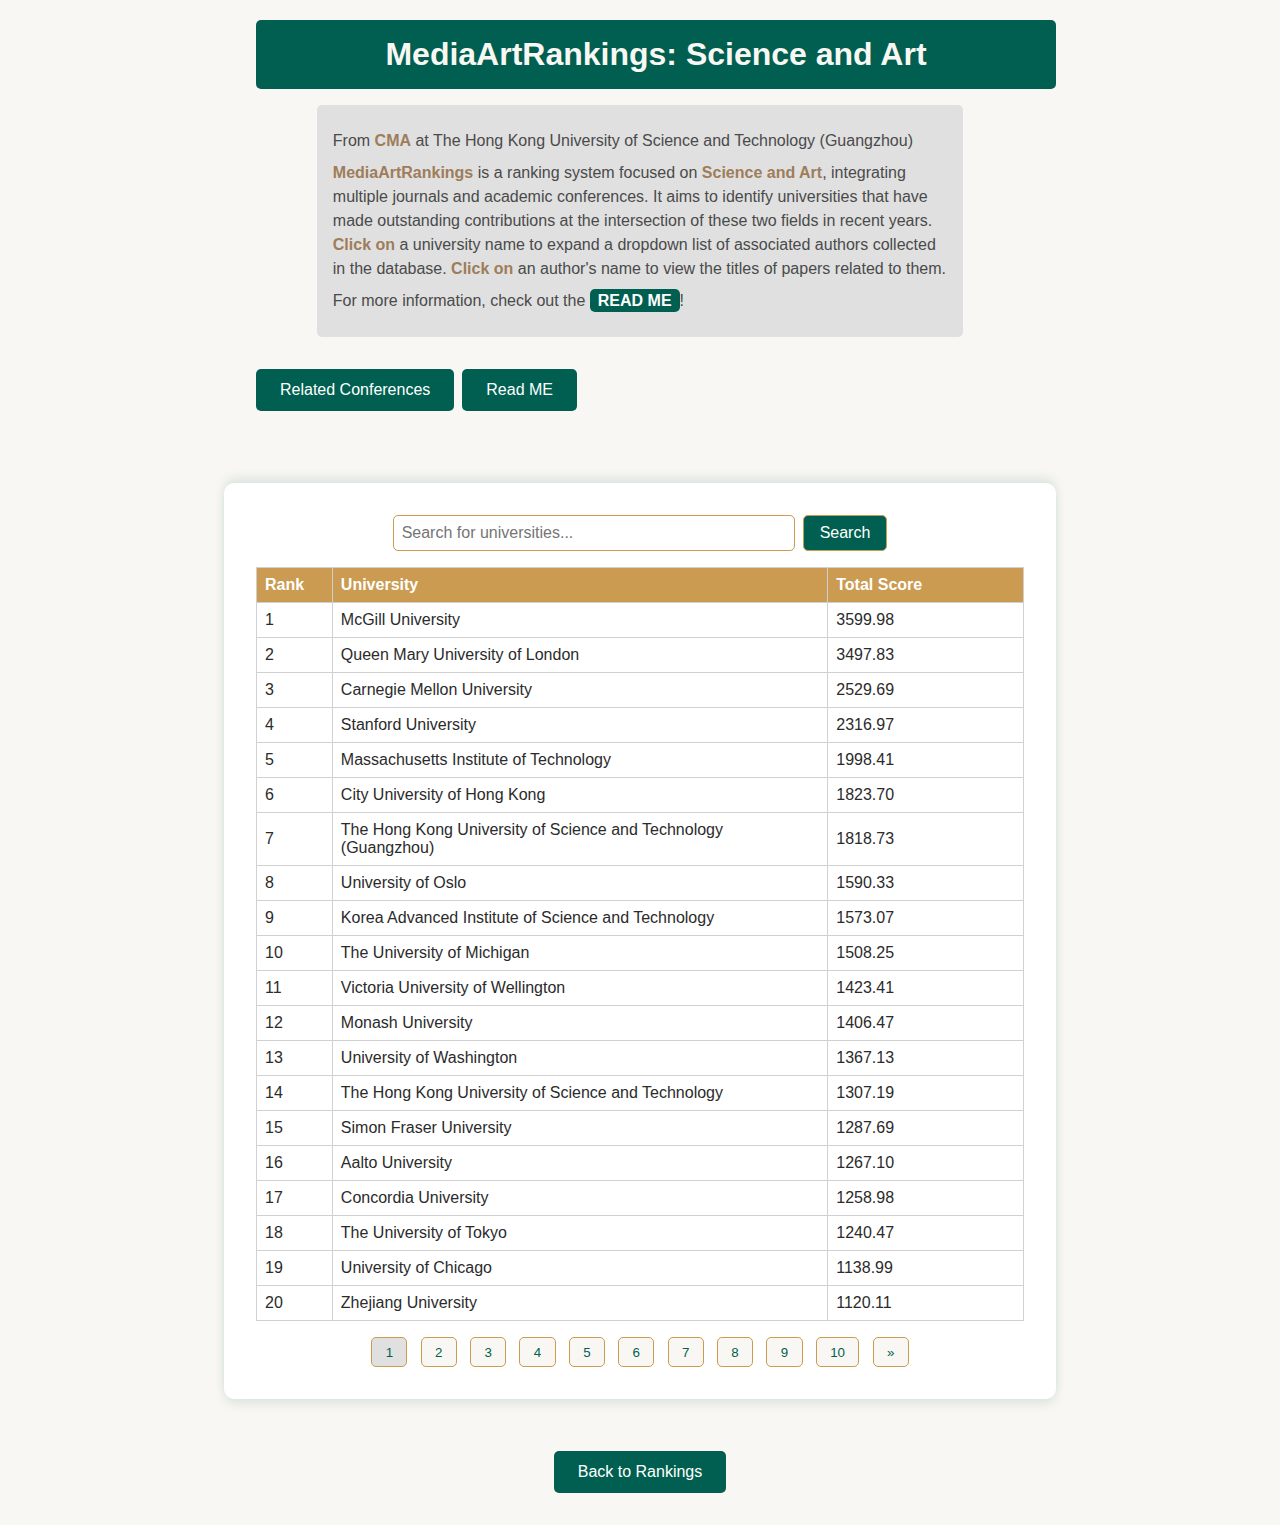
<file: index.html>
<!DOCTYPE html>
<html lang="en">
<head>
    <meta charset="UTF-8">
    <meta name="viewport" content="width=device-width, initial-scale=1.0">
    <title>Media Art Rankings</title>
    <link rel="stylesheet" href="/static/rankings/styles.css">
    <script src="/static/rankings/scripts.js" defer></script>
</head>
<body>
    <header>
        <div class="title-box">
            <h1>MediaArtRankings: Science and Art</h1>
        </div>

        <div class="info-box">
            <p>From <strong>CMA</strong> at The Hong Kong University of Science and Technology (Guangzhou)</p>
            <p>
                <strong>MediaArtRankings</strong> is a ranking system focused on <strong>Science and Art</strong>, integrating multiple journals and academic conferences.
                It aims to identify universities that have made outstanding contributions at the intersection of these two fields in recent years.
                <strong>Click on</strong> a university name to expand a dropdown list of associated authors collected in the database.
                <strong>Click on</strong> an author's name to view the titles of papers related to them.
            </p>
            <p>
                For more information, check out the <a href="read-me.html" id="read-me-link">READ ME</a>!
            </p>
        </div>
        <div class="actions">
            <button id="related-conferences" class="main-actions-button">Related Conferences</button>
            <button id="read-me" class="main-actions-button">Read ME</button>
        </div>
    </header>

    <main>
        <div id="search-section">
            <input type="text" id="search-input" placeholder="Search for universities..." />
            <button id="search-button">Search</button>
        </div>

        <section id="ranking-section">
            <table id="ranking-table">
                <thead>
                    <tr>
                        <th>Rank</th>
                        <th>University</th>
                        <th>Total Score</th>
                    </tr>
                </thead>
                <tbody id="ranking-table-body">
                    <!-- 动态内容 -->
                </tbody>
            </table>
            <div id="pagination" class="pagination"></div>
        </section>
    </main>

    <footer>
        <div class="actions">
            <a href="/" class="button back-button">Back to Rankings</a>
        </div>
    </footer>
</body>
</html>
</file>
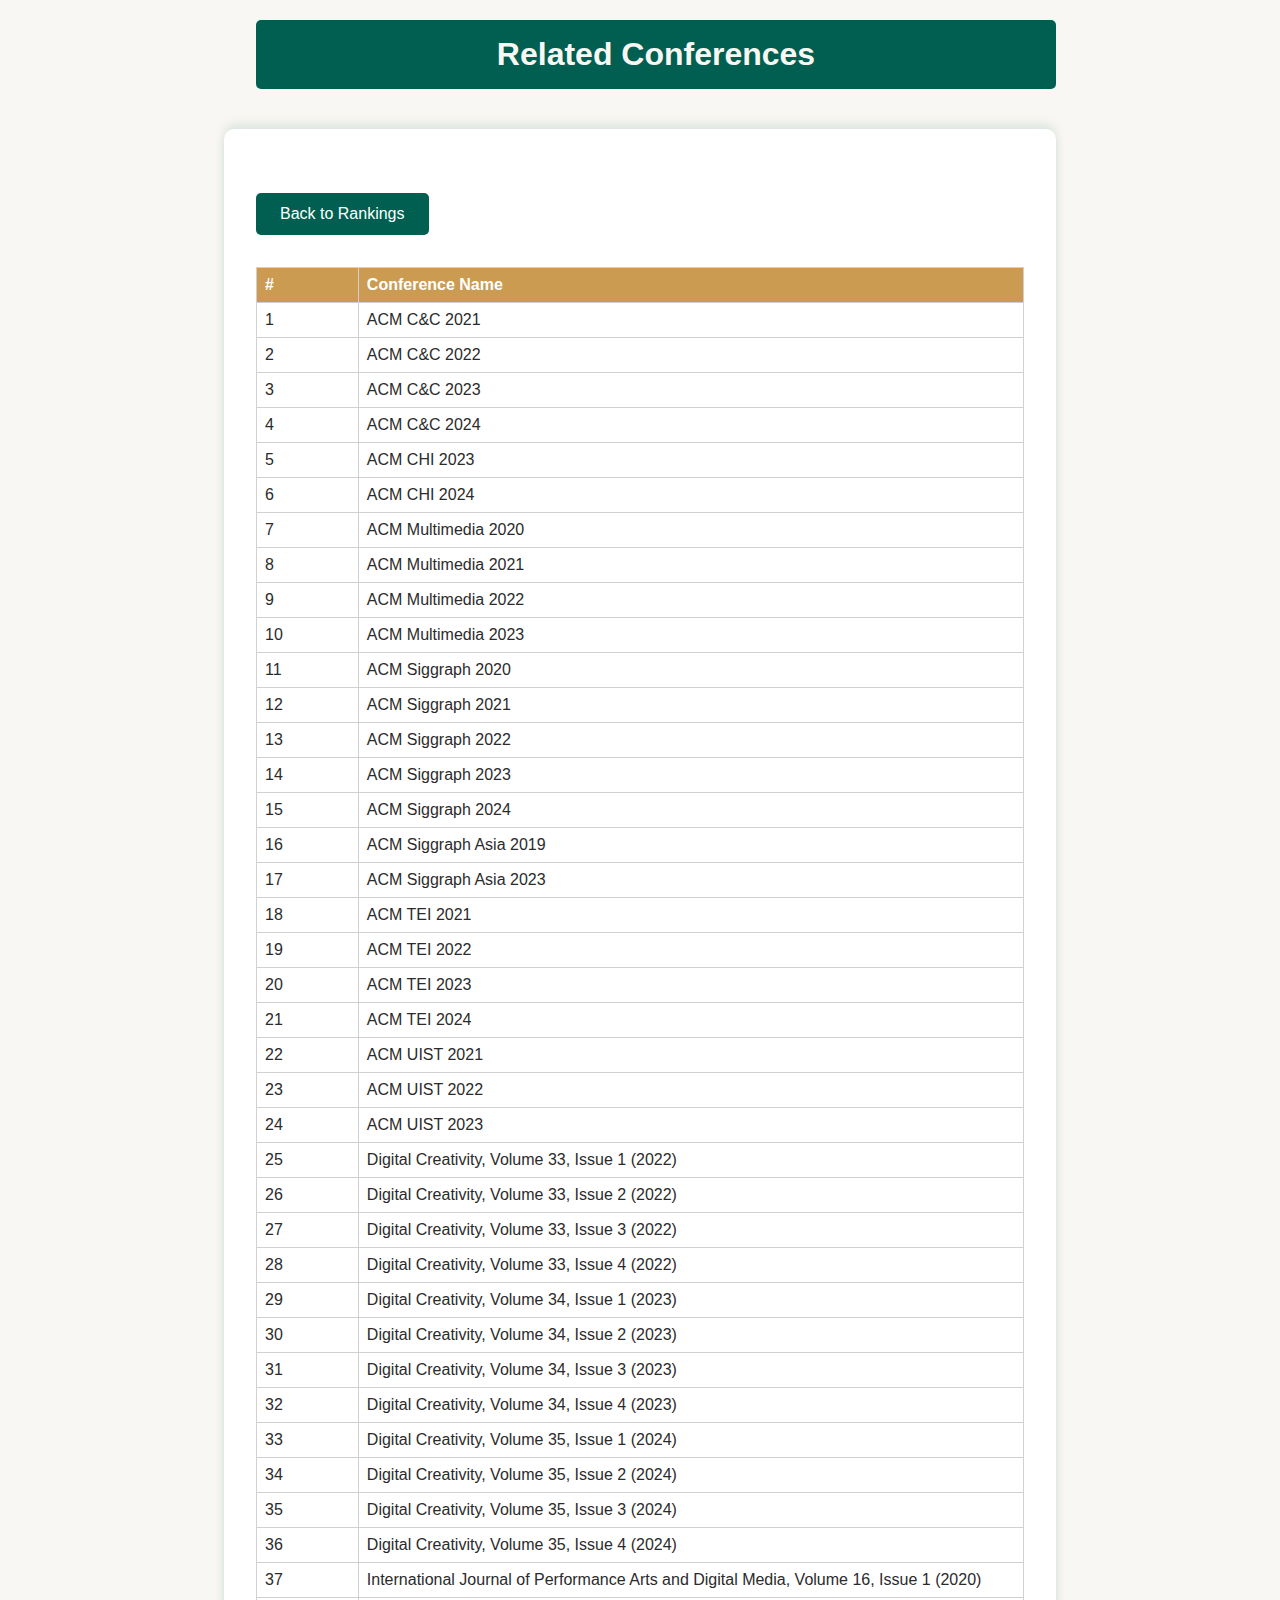
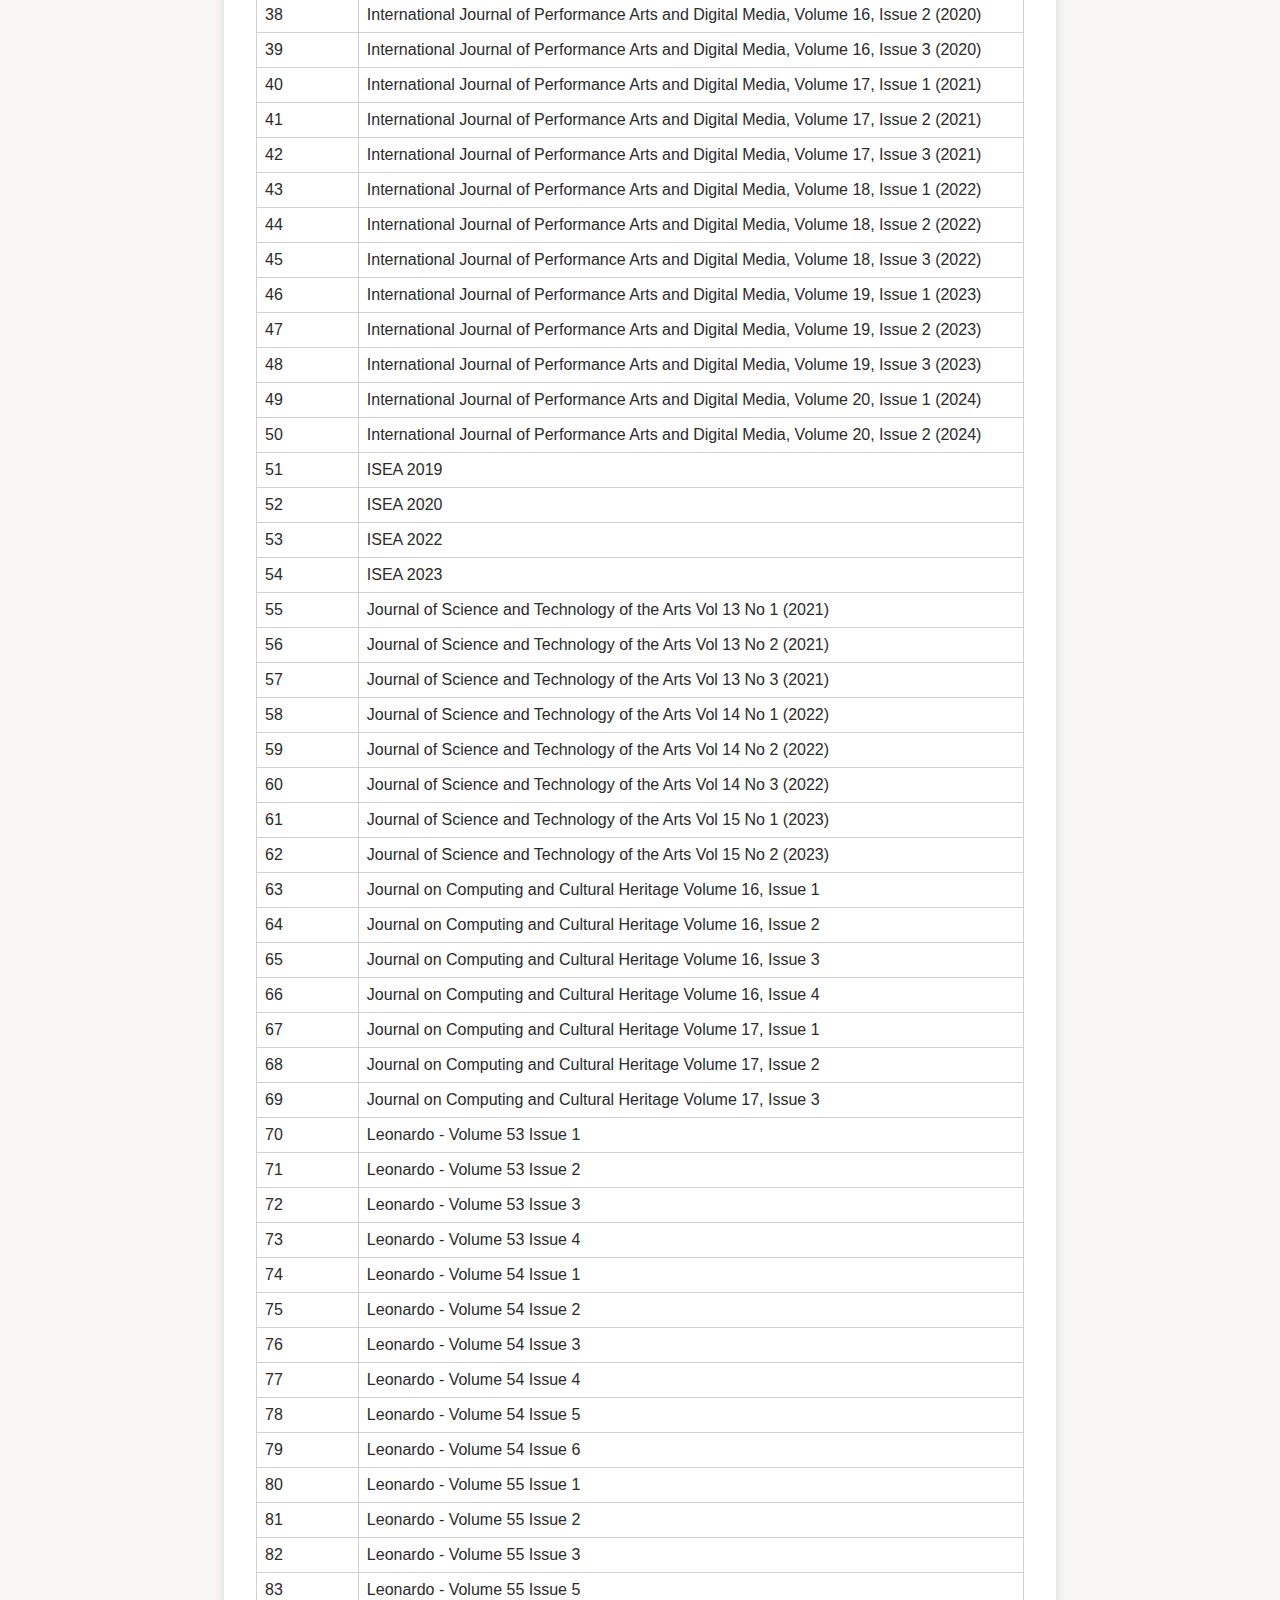
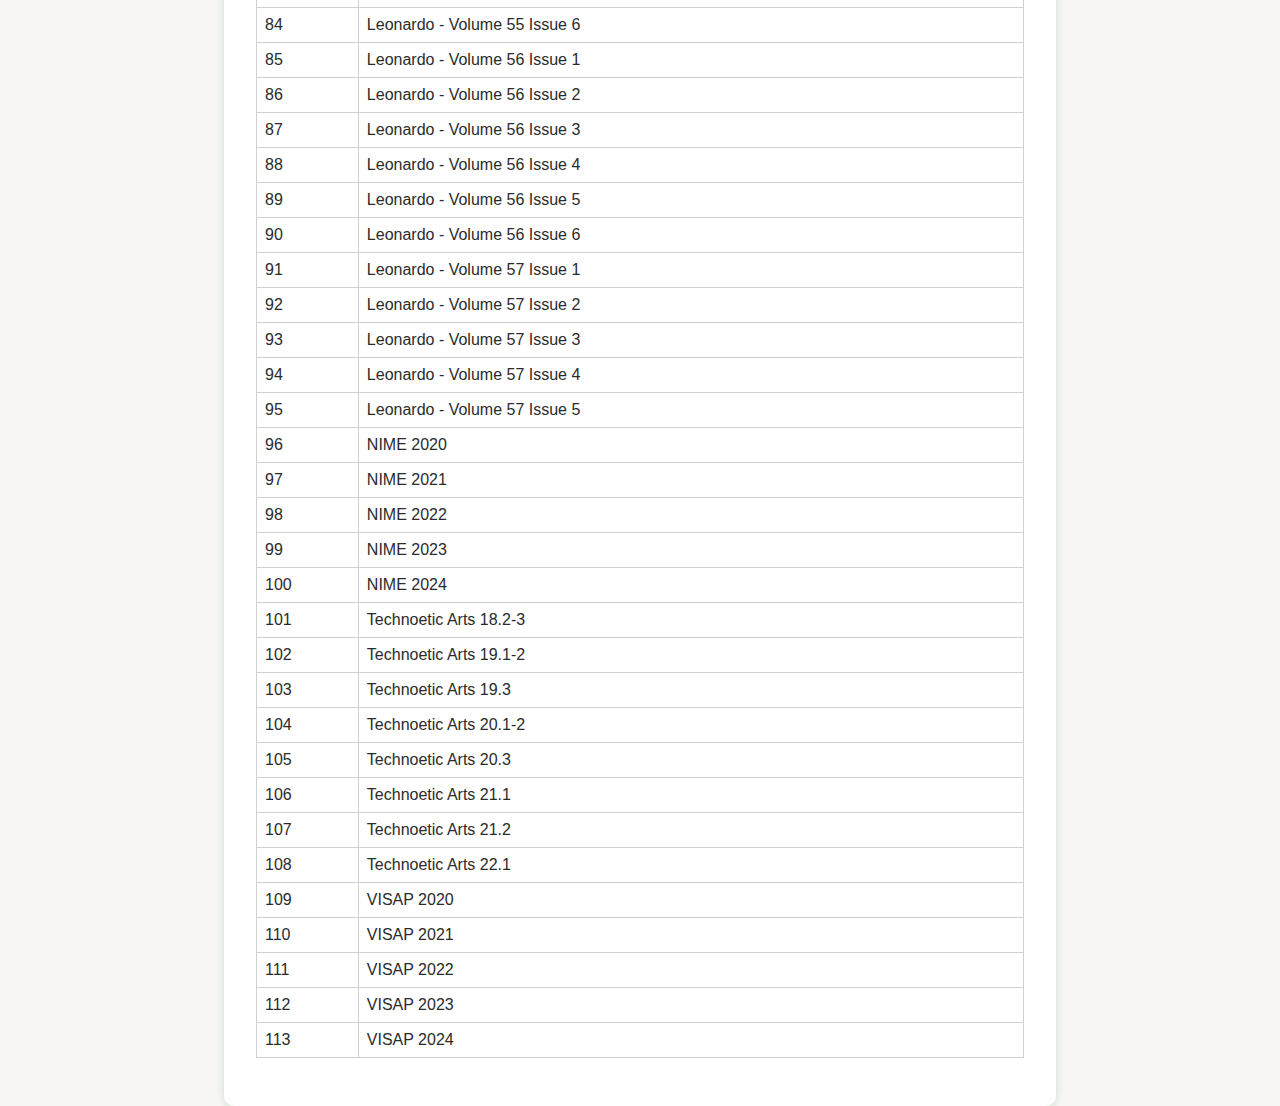
<file: related-conferences.html>
<!DOCTYPE html>
<html lang="en">
<head>
    <meta charset="UTF-8">
    <meta name="viewport" content="width=device-width, initial-scale=1.0">
    <title>Related Conferences</title>
    <link rel="stylesheet" href="/static/rankings/styles.css">
    <script src="/static/rankings/scripts.js" defer></script>
</head>
<body id="related-conferences-page"> <!-- 增加 body 的 id 属性 -->
    <header>
        <div class="title-box">
            <h1>Related Conferences</h1>
        </div>
    </header>

    <main>
        <div class="actions">
            <a href="/" class="button back-button">Back to Rankings</a>
        </div>

        <section id="conferences-section">
            <table>
                <thead>
                    <tr>
                        <th>#</th> <!-- 排名 -->
                        <th>Conference Name</th> <!-- 会议名称 -->
                    </tr>
                </thead>
                <tbody id="conference-table-body">
                    <!-- Dynamic content will be inserted here -->
                </tbody>
            </table>
        </section>
    </main>
</body>
</html>
</file>
<file: static/rankings/styles.css>
/* 全局样式 */
body {
    font-family: Arial, sans-serif;
    margin: 0;
    padding: 0;
    background-color: #F9F7F3;
    color: #2B2B2B;
    display: flex;
    flex-direction: column;
    align-items: center;
    height: 100vh;
    overflow: auto;
}

/* 页眉样式 */
header {
    width: 60%;
    text-align: center;
    margin: 20px auto;
}

/* 标题框样式 */
.title-box {
    display: flex;
    align-items: center;
    background-color: #005F50; /* 原#3A5F7D */
    padding: 1em;
    border-radius: 5px;
    width: 100%;
    position: relative;
}

.title-box h1 {
    margin: 0;
    font-size: 2em;
    font-weight: bold;
    color: #F9F7F3;
    text-align: center;
    flex: 1;
    position: relative;
}

.logo {
    width: 150px;
    height: auto;
    margin-right: 1em;
    flex-shrink: 0;
    position: relative;
}

/* 信息框样式（统一合并定义） */
.info-box {
    background-color: #E0E0E0;
    color: #4A4A4A;
    font-size: 1em;
    margin: 1em auto;
    padding: 1em;
    border-radius: 5px;
    text-align: left;
    width: 80%;
}

/* 删除文件底部的重复定义 */

/* 表格容器样式 */
main {
    width: 60%;
    margin: 20px auto;
    padding: 2em;
    border-radius: 10px;
    background-color: #FFFFFF;
    box-shadow: 0px 6px 10px rgba(0, 95, 80, 0.1), 0px -6px 10px rgba(0, 95, 80, 0.1); /* 原rgba(58, 95, 125, 0.1) */
}

/* 表格样式 */
table {
    width: 100%;
    table-layout: fixed;
    border-collapse: collapse;
    margin: 1em 0;
    background-color: transparent;
}

th, td {
    border: 1px solid #D0D0D0;
    padding: 0.5em;
    text-align: left;
    color: #2B2B2B;
}

th {
    background-color: #CA9B50; /* 原#B08F6C */
    font-weight: bold;
    color: #FFFFFF;
}

/* 嵌套表格样式 */
.nested-table {
    width: 100%;
    border-collapse: collapse;
    margin-top: 0.5em;
}

.nested-table th,
.nested-table td {
    border: 1px solid #D0D0D0;
    padding: 0.5em;
    text-align: left;
    color: #4A4A4A;
    word-wrap: break-word;
}

/* 可折叠内容 */
.collapsible {
    display: none;
}

.collapsible.open {
    display: table-row;
}

.collapsible-content {
    background-color: rgba(202, 155, 80, 0.05); /* 原rgba(176, 143, 108, 0.05) */
    padding: 0.5em;
    color: #4A4A4A;
    text-align: left;
    min-height: 1px;
    overflow: hidden;
}

.paper-collapsible {
    min-height: 1px;
    overflow: hidden;
}

/* 分页控件样式 */
.pagination {
    display: flex;
    justify-content: center;
    margin-top: 1em;
}

.pagination button {
    background-color: #F9F7F3;
    color: #005F50; /* 原#3A5F7D */
    border: 1px solid #CA9B50; /* 原#B08F6C */
    padding: 0.5em 1em;
    margin: 0 0.5em;
    border-radius: 5px;
    cursor: pointer;
}

.pagination button:hover {
    background-color: #CA9B50; /* 原#B08F6C */
    color: #FFFFFF;
}

.pagination button:disabled {
    background-color: #E0E0E0;
    cursor: not-allowed;
}

/* 悬停效果 */
tr:hover {
    background-color: rgba(202, 155, 80, 0.08); /* 原rgba(176, 143, 108, 0.08) */
}

/* 列宽度分配 */
th:nth-child(1), td:nth-child(1) {
    width: 8.33%;
}

th:nth-child(3), td:nth-child(3) {
    width: 25%;
}

th:nth-child(2), td:nth-child(2) {
    width: 66.67%;
}

#search-section {
    display: flex;
    justify-content: center;
    margin-bottom: 1em;
}

#search-input {
    padding: 0.5em;
    font-size: 1em;
    border: 1px solid #CA9B50; /* 原#B08F6C */
    border-radius: 5px;
    margin-right: 0.5em;
    width: 50%;
    background: #FFFFFF;
}

#search-button {
    padding: 0.5em 1em;
    font-size: 1em;
    color: #FFFFFF;
    background-color: #005F50; /* 原#3A5F7D */
    border: 1px solid #CA9B50;
    border-radius: 5px;
    cursor: pointer;
}

#search-button:hover {
    background-color: #CA9B50; /* 原#B08F6C */
    color: #FFFFFF;
}

/* 按钮系统 */
.actions {
    margin: 2em 0;
    display: flex;
    justify-content: flex-start;
    gap: 0.5em;
}

.actions .button {
    padding: 0.75em 1.5em;
    font-size: 1em;
    color: #FFFFFF;
    background-color: #005F50; /* 原#3A5F7D */
    border: none;
    border-radius: 5px;
    cursor: pointer;
    text-decoration: none;
    transition: background-color 0.3s ease, transform 0.2s ease;
}

.actions .button:hover {
    background-color: #CA9B50; /* 原#B08F6C */
    transform: scale(1.05);
}

.actions button:active {
    transform: scale(0.95);
}

.main-actions-button {
    padding: 0.75em 1.5em;
    font-size: 1em;
    color: #FFFFFF;
    background-color: #005F50; /* 原#3A5F7D */
    border: none;
    border-radius: 5px;
    cursor: pointer;
    transition: background-color 0.3s ease, transform 0.2s ease;
}

.main-actions-button:hover {
    background-color: #CA9B50; /* 原#B08F6C */
    transform: scale(1.05);
}

.back-button {
    display: inline-block;
    padding: 0.75em 1.5em;
    font-size: 1em;
    color: #FFFFFF;
    background-color: #005F50; /* 原#3A5F7D */
    border: none;
    border-radius: 5px;
    text-decoration: none;
    cursor: pointer;
    margin: 0;
    transition: background-color 0.3s ease, transform 0.2s ease;
}

.back-button:hover {
    background-color: #CA9B50; /* 原#B08F6C */
    transform: scale(1.05);
}

/* 文字样式 */
.info-box p {
    margin: 0.5em 0;
    line-height: 1.5;
}

.info-box p a {
    color: #9E7D5A;
    text-decoration: underline;
    font-weight: bold;
}

.info-box p a:hover {
    text-decoration: none;
    color: #005F50; /* 原#3A5F7D */
}

.info-box strong {
    font-weight: bold;
    color: #9E7D5A;
}

/* READ ME 链接 */
#read-me-link {
    background-color: #005F50; /* 原#3A5F7D */
    color: #FFFFFF;
    padding: 0.2em 0.5em;
    border-radius: 5px;
    text-decoration: none;
    font-weight: bold;
}

#read-me-link:hover {
    background-color: #CA9B50; /* 原#B08F6C */
    color: #FFFFFF;
}

/* READ ME 页面 */
.info-box.readme-page {
    background-color: #F0F0F0;
    color: #4A4A4A;
    font-size: 1em;
    margin: 1em auto;
    padding: 2em;
    border-radius: 10px;
    text-align: left;
    line-height: 1.6;
    width: 80%;
    box-shadow: 0 4px 8px rgba(0, 95, 80, 0.1); /* 原rgba(58, 95, 125, 0.1) */
}
</file>
